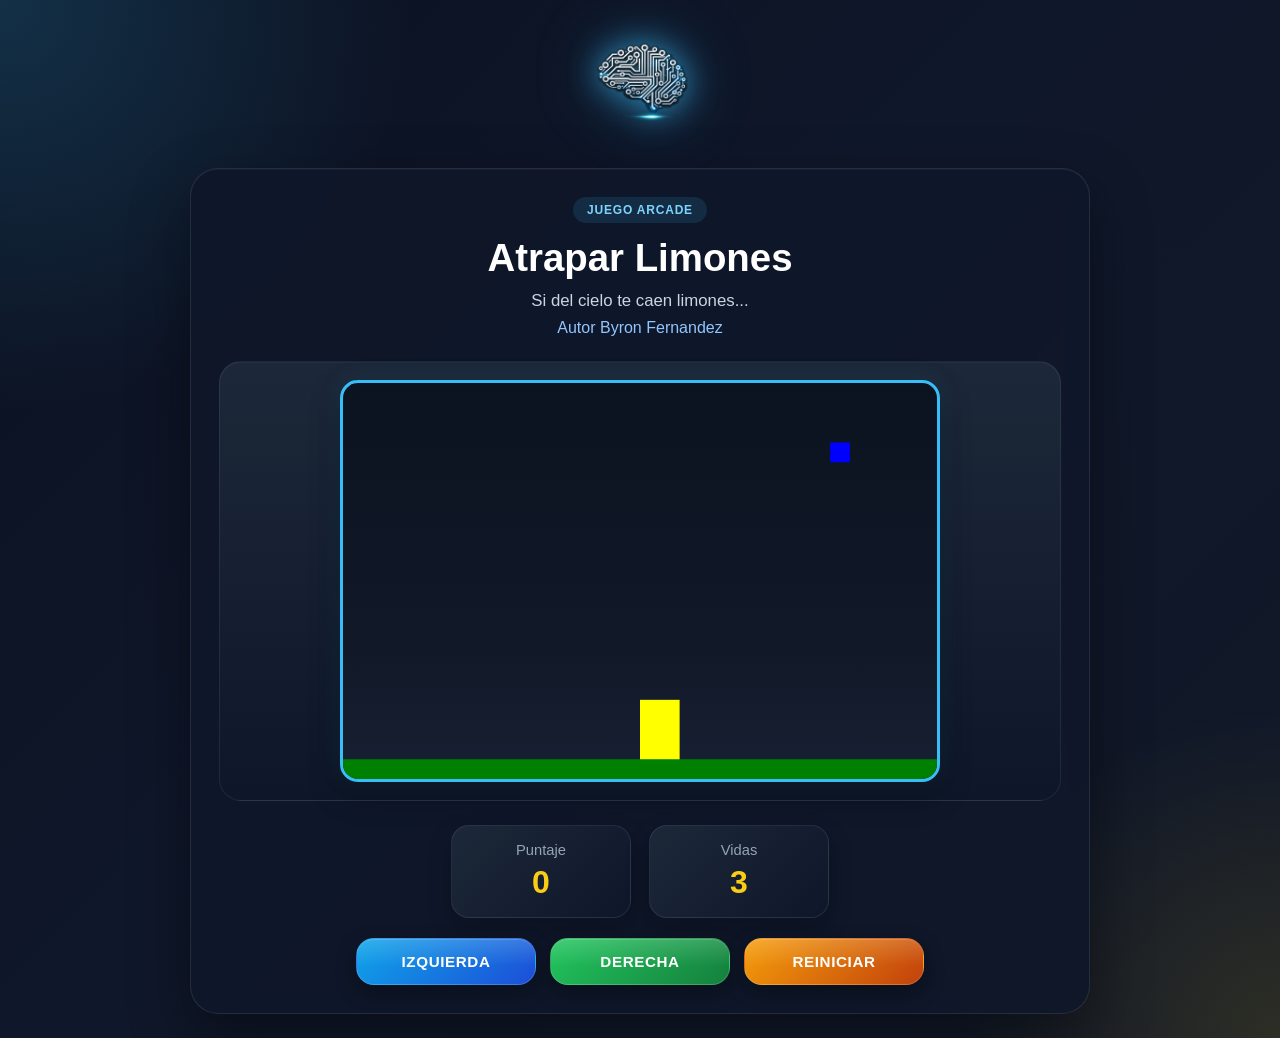
<file: index.html>
<!DOCTYPE html>
<html lang="es">
<head>
  <meta charset="UTF-8" />
  <meta name="viewport" content="width=device-width, initial-scale=1.0" />
  <title>Atrapa Limones</title>
  <link rel="stylesheet" href="limones.css"/>
  <script src="utils.js"></script>
</head>
<body onload="iniciar()">
  <div class="contenedor">
    <div class="logo">
      <img src="logo 2026.png" alt="logo" />
    </div>
    <div class="tarjeta">
      <div class="cabecera">
        <span class="etiqueta">Juego Arcade</span>
        <h1>Atrapar Limones</h1>
        <p>Si del cielo te caen limones...</p>
        <h2>Autor Byron Fernandez</h2>
      </div>

      <div class="zona-juego">
        <canvas id="areaJuego" width="600" height="400"></canvas>
      </div>

      <div class="panel">
        <div class="dato">
          <span class="titulo-dato">Puntaje</span>
          <span class="valor-dato" id="txtPuntaje">0</span>
        </div>

        <div class="dato">
          <span class="titulo-dato">Vidas</span>
          <span class="valor-dato" id="txtVidas">3</span>
        </div>
      </div>

      <div class="botones">
        <button class="btn btn-azul" onclick="moverIzquierda();">Izquierda</button>
        <button class="btn btn-verde" onclick="moverDerecha();">Derecha</button>
        <button class="btn btn-naranja" onclick="reiniciar();">Reiniciar</button>
      </div>
    </div>
  </div>
  <script src="limones.js"></script>
</body>
</html>
</file>
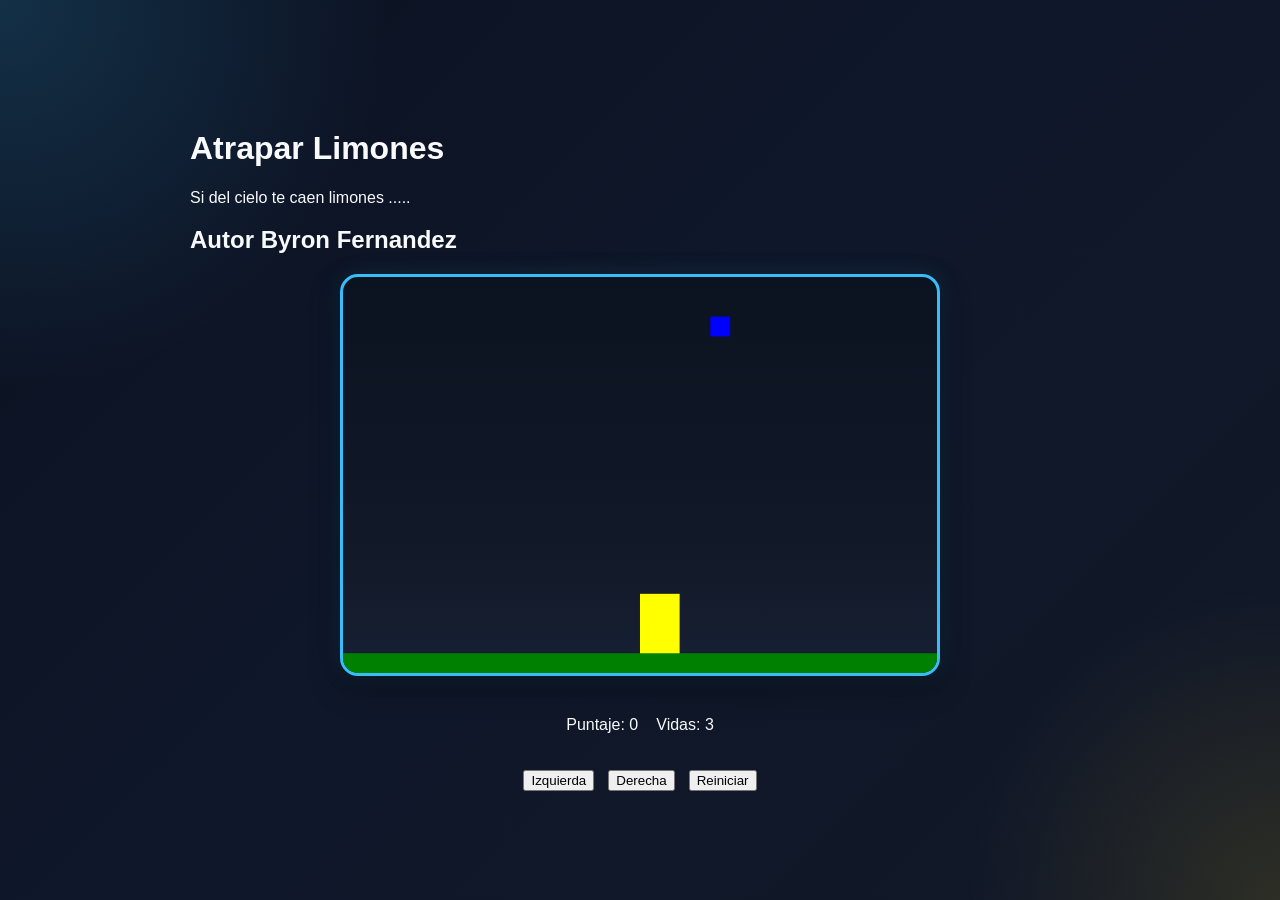
<file: limones.html>
<!DOCTYPE html>
<html>
<head>
  <title>Atrapa Limones</title>
  <link rel="stylesheet" href="limones.css"/>
 <script src="utils.js"> </script>
 
</head>
<body onload="iniciar()">
  <div class="contenedor">
    <h1>Atrapar Limones</h1>
    <p>Si del cielo te caen limones ..... </p>
    <h2>Autor Byron Fernandez  </h2>
    <canvas id="areaJuego" width="600" height="400"></canvas>
    <div class="panel">
      <p>Puntaje: <span id="txtPuntaje">0</span></p>
       <p>Vidas: <span id="txtVidas">3</span></p>
    </div>
    <div class="botones">
      <button onclick="moverIzquierda();">Izquierda</button>
      <button onclick="moverDerecha();">Derecha</button>
      <button onclick="reiniciar();">Reiniciar</button>
    </div>
  </div>
<script src="limones.js"> </script>
</body>
</html>
</file>
<file: limones.css>
* {
  box-sizing: border-box;
}

body {
  margin: 0;
  min-height: 100vh;
  font-family: "Segoe UI", Arial, sans-serif;
  color: #f8fafc;
  background:
    radial-gradient(circle at top left, rgba(56, 189, 248, 0.18), transparent 25%),
    radial-gradient(circle at bottom right, rgba(250, 204, 21, 0.12), transparent 20%),
    linear-gradient(135deg, #0b1120 0%, #0f172a 45%, #111827 100%);
  display: flex;
  align-items: center;
  justify-content: center;
  padding: 24px;
}

.contenedor {
  width: 100%;
  max-width: 900px;
}

.tarjeta {
  background: rgba(15, 23, 42, 0.88);
  border: 1px solid rgba(148, 163, 184, 0.16);
  border-radius: 28px;
  padding: 28px;
  box-shadow:
    0 24px 60px rgba(0, 0, 0, 0.4),
    inset 0 1px 0 rgba(255, 255, 255, 0.04);
  backdrop-filter: blur(10px);
}

.cabecera {
  text-align: center;
  margin-bottom: 24px;
}

.etiqueta {
  display: inline-block;
  padding: 6px 14px;
  margin-bottom: 14px;
  border-radius: 999px;
  background: rgba(56, 189, 248, 0.12);
  color: #7dd3fc;
  font-size: 12px;
  font-weight: 700;
  letter-spacing: 0.8px;
  text-transform: uppercase;
}

.cabecera h1 {
  margin: 0;
  font-size: 2.4rem;
  line-height: 1.1;
  color: #ffffff;
}

.cabecera p {
  margin: 12px 0 8px;
  font-size: 1.05rem;
  color: #cbd5e1;
}

.cabecera h2 {
  margin: 0;
  font-size: 1rem;
  font-weight: 500;
  color: #93c5fd;
}

.zona-juego {
  background: linear-gradient(180deg, rgba(30, 41, 59, 0.95), rgba(15, 23, 42, 0.95));
  border-radius: 22px;
  padding: 18px;
  border: 1px solid rgba(148, 163, 184, 0.12);
  box-shadow: inset 0 1px 0 rgba(255,255,255,0.03);
}

canvas {
  background:
    linear-gradient(to bottom, #0b1220 0%, #111827 65%, #172033 100%);
  border: 3px solid #38bdf8;
  border-radius: 18px;
  display: block;
  margin: 0 auto;
  width: 100%;
  max-width: 600px;
  height: auto;
  box-shadow:
    0 12px 30px rgba(0, 0, 0, 0.35),
    0 0 25px rgba(56, 189, 248, 0.12);
}

.panel {
  display: flex;
  justify-content: center;
  gap: 18px;
  flex-wrap: wrap;
  margin: 24px 0 20px;
}

.dato {
  min-width: 180px;
  padding: 16px 20px;
  border-radius: 18px;
  background: linear-gradient(135deg, rgba(30, 41, 59, 0.95), rgba(15, 23, 42, 0.95));
  border: 1px solid rgba(148, 163, 184, 0.14);
  box-shadow: 0 10px 24px rgba(0, 0, 0, 0.22);
  text-align: center;
}

.titulo-dato {
  display: block;
  font-size: 0.92rem;
  color: #94a3b8;
  margin-bottom: 6px;
}

.valor-dato {
  display: block;
  font-size: 2rem;
  font-weight: 800;
  color: #facc15;
}

.botones {
  display: flex;
  justify-content: center;
  gap: 14px;
  flex-wrap: wrap;
}

.btn {
  position: relative;
  overflow: hidden;
  border-radius: 18px;
  padding: 14px 26px;
  min-width: 180px;
  font-size: 0.95rem;
  font-weight: 700;
  color: #fff;
  cursor: pointer;
  letter-spacing: 0.6px;
  text-transform: uppercase;

  border: 1px solid rgba(255,255,255,0.15);

  background-size: 200% 200%;

  /* Glass + sombra elegante */
  backdrop-filter: blur(8px);
  box-shadow:
    0 8px 20px rgba(0,0,0,0.35),
    inset 0 1px 0 rgba(255,255,255,0.15);

  transition: all 0.25s ease;
}

/* BRILLO SUAVE (estilo Apple) */
.btn::before {
  content: "";
  position: absolute;
  inset: 0;
  border-radius: 18px;
  background: linear-gradient(
    to bottom,
    rgba(255,255,255,0.25),
    transparent 60%
  );
  opacity: 0.6;
  pointer-events: none;
}

/* GLOW SUAVE */
.btn::after {
  content: "";
  position: absolute;
  inset: -2px;
  border-radius: 20px;
  z-index: -1;
  opacity: 0;
  transition: 0.3s ease;
  filter: blur(12px);
}

/* HOVER */
.btn:hover {
  transform: translateY(-4px) scale(1.04);
  box-shadow:
    0 14px 35px rgba(0,0,0,0.45),
    inset 0 1px 0 rgba(255,255,255,0.25);
}

/* CLICK */
.btn:active {
  transform: translateY(2px) scale(0.98);
  box-shadow:
    0 4px 10px rgba(0,0,0,0.4),
    inset 0 1px 0 rgba(255,255,255,0.12);
}

/* ===== COLORES ELEGANTES ===== */

.btn-azul {
  background: linear-gradient(135deg, #0ea5e9, #1d4ed8);
}

.btn-azul::after {
  background: rgba(14,165,233,0.6);
}

.btn-verde {
  background: linear-gradient(135deg, #22c55e, #15803d);
}

.btn-verde::after {
  background: rgba(34,197,94,0.6);
}

.btn-naranja {
  background: linear-gradient(135deg, #f59e0b, #c2410c);
}

.btn-naranja::after {
  background: rgba(245,158,11,0.6);
}

/* ACTIVAR GLOW */
.btn:hover::after {
  opacity: 1;
}

@media (max-width: 768px) {
  .tarjeta {
    padding: 20px;
    border-radius: 22px;
  }

  .cabecera h1 {
    font-size: 2rem;
  }

  .cabecera p {
    font-size: 0.98rem;
  }

  .dato {
    min-width: 145px;
  }

  .valor-dato {
    font-size: 1.7rem;
  }

  .btn {
    width: 100%;
    max-width: 280px;
  }
}
.logo {
  text-align: center;
  margin-bottom: 20px;
}

.logo img {
  width: 180px;
  max-width: 80%;
  height: auto;

  /* EFECTO PRO */
  filter: drop-shadow(0 0 15px rgba(56, 189, 248, 0.6))
          drop-shadow(0 0 30px rgba(56, 189, 248, 0.3));

  transition: transform 0.3s ease;
}

/* ANIMACIÓN SUTIL */
.logo img:hover {
  transform: scale(1.05);
}
</file>
